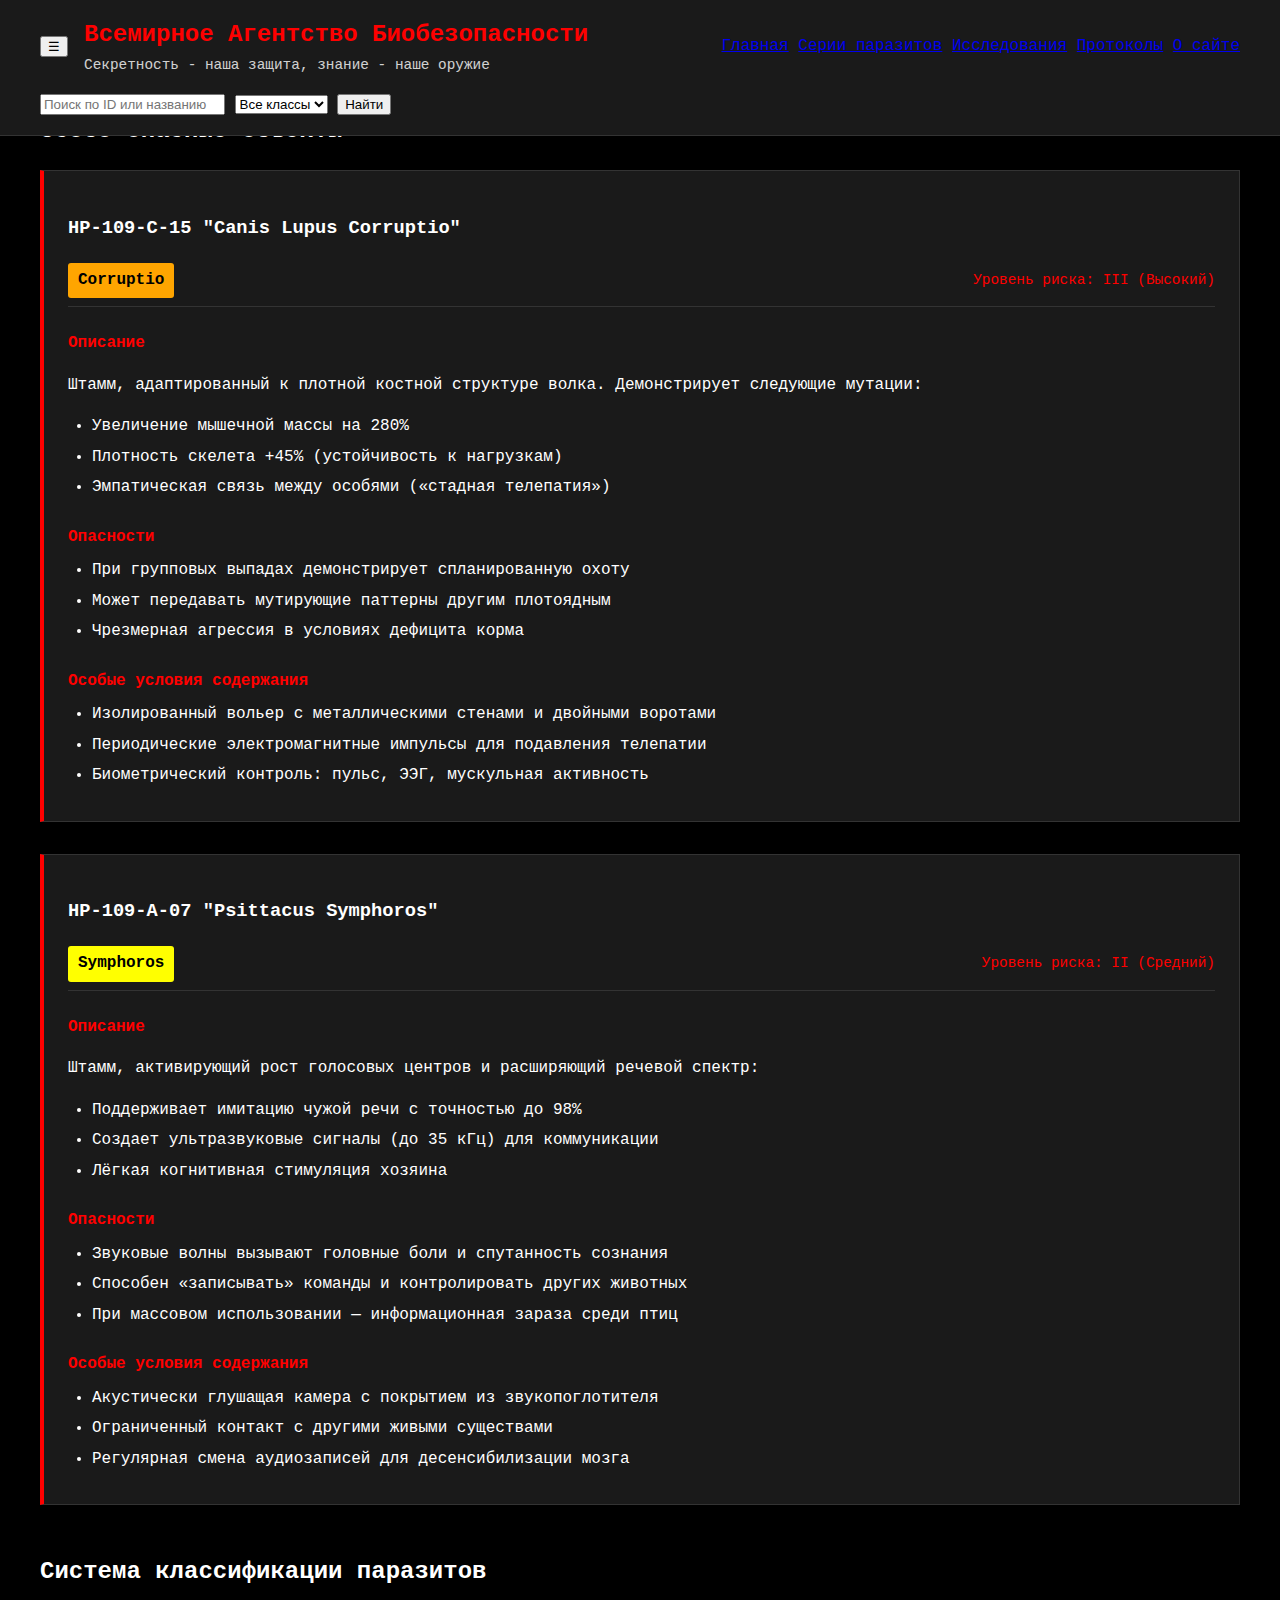
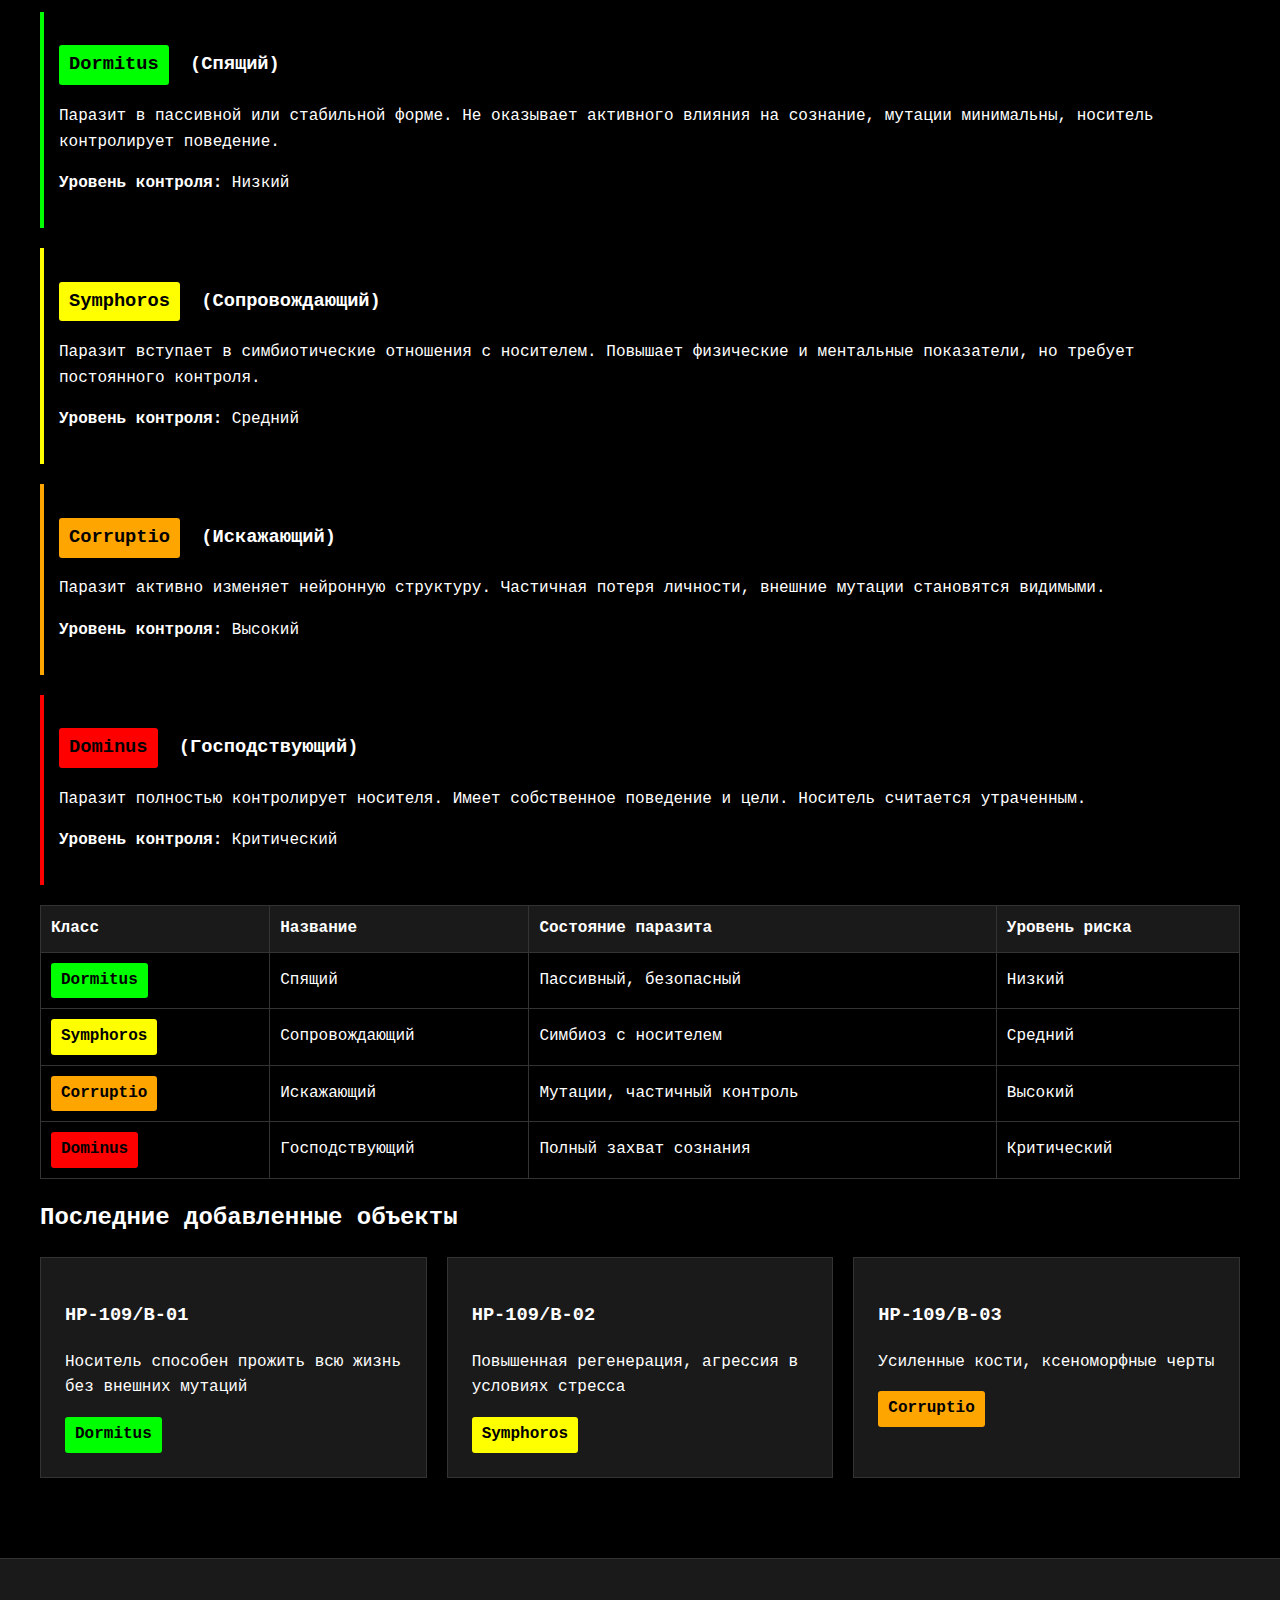
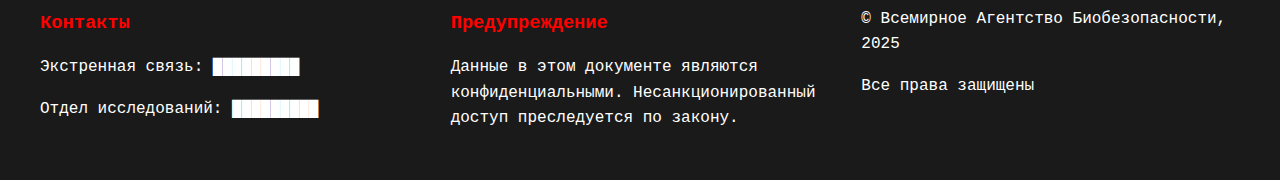
<file: index.html>
<!DOCTYPE html>
<html lang="ru">
<head>
    <meta charset="UTF-8">
    <meta name="viewport" content="width=device-width, initial-scale=1.0">
    <title>Всемирное Агентство Биобезопасности - Главная</title>
    <link rel="stylesheet" href="black-highlighter.css">
    <script src="script.js" defer></script>
    <meta name="description" content="База данных мутированных организмов и паразитов. Классификация, исследования, протоколы безопасности.">
</head>
<body>
    <header>
        <div class="header-content">
            <button class="nav-toggle" aria-label="Открыть меню">☰</button>
            <div class="logo">
                <h1>Всемирное Агентство Биобезопасности</h1>
                <p class="tagline">Секретность - наша защита, знание - наше оружие</p>
            </div>
            <nav class="nav-menu" role="navigation">
                <a href="/">Главная</a>
                <a href="/parasite-series">Серии паразитов</a>
                <a href="/research">Исследования</a>
                <a href="/protocols">Протоколы</a>
                <a href="/about">О сайте</a>
            </nav>
            <form class="search-form" role="search">
                <input type="search" placeholder="Поиск по ID или названию" aria-label="Поиск" />
                <select name="class" aria-label="Фильтр по классу">
                    <option value="">Все классы</option>
                    <option value="dormitus">Dormitus</option>
                    <option value="symphoros">Symphoros</option>
                    <option value="corruptio">Corruptio</option>
                    <option value="dominus">Dominus</option>
                </select>
                <button type="submit">Найти</button>
            </form>
        </div>
    </header>

    <main>
        <section class="featured-dossier">
            <h2>Особо опасные объекты</h2>
            <article class="scp-dossier featured" itemscope itemtype="http://schema.org/CreativeWork">
                <h3 itemprop="name">HP-109-C-15 "Canis Lupus Corruptio"</h3>
                <div class="dossier-header">
                    <span class="parasite-class corruptio">Corruptio</span>
                    <span class="risk-level">Уровень риска: III (Высокий)</span>
                </div>
                <div class="dossier-content">
                    <h4>Описание</h4>
                    <p itemprop="description">Штамм, адаптированный к плотной костной структуре волка. Демонстрирует следующие мутации:</p>
                    <ul>
                        <li>Увеличение мышечной массы на 280%</li>
                        <li>Плотность скелета +45% (устойчивость к нагрузкам)</li>
                        <li>Эмпатическая связь между особями («стадная телепатия»)</li>
                    </ul>
                    
                    <h4>Опасности</h4>
                    <ul>
                        <li>При групповых выпадах демонстрирует спланированную охоту</li>
                        <li>Может передавать мутирующие паттерны другим плотоядным</li>
                        <li>Чрезмерная агрессия в условиях дефицита корма</li>
                    </ul>

                    <h4>Особые условия содержания</h4>
                    <ul>
                        <li>Изолированный вольер с металлическими стенами и двойными воротами</li>
                        <li>Периодические электромагнитные импульсы для подавления телепатии</li>
                        <li>Биометрический контроль: пульс, ЭЭГ, мускульная активность</li>
                    </ul>
                </div>
            </article>

            <article class="scp-dossier featured" itemscope itemtype="http://schema.org/CreativeWork">
                <h3 itemprop="name">HP-109-A-07 "Psittacus Symphoros"</h3>
                <div class="dossier-header">
                    <span class="parasite-class symphoros">Symphoros</span>
                    <span class="risk-level">Уровень риска: II (Средний)</span>
                </div>
                <div class="dossier-content">
                    <h4>Описание</h4>
                    <p itemprop="description">Штамм, активирующий рост голосовых центров и расширяющий речевой спектр:</p>
                    <ul>
                        <li>Поддерживает имитацию чужой речи с точностью до 98%</li>
                        <li>Создает ультразвуковые сигналы (до 35 кГц) для коммуникации</li>
                        <li>Лёгкая когнитивная стимуляция хозяина</li>
                    </ul>
                    
                    <h4>Опасности</h4>
                    <ul>
                        <li>Звуковые волны вызывают головные боли и спутанность сознания</li>
                        <li>Способен «записывать» команды и контролировать других животных</li>
                        <li>При массовом использовании — информационная зараза среди птиц</li>
                    </ul>

                    <h4>Особые условия содержания</h4>
                    <ul>
                        <li>Акустически глушащая камера с покрытием из звукопоглотителя</li>
                        <li>Ограниченный контакт с другими живыми существами</li>
                        <li>Регулярная смена аудиозаписей для десенсибилизации мозга</li>
                    </ul>
                </div>
            </article>
        </section>

        <section class="classification" aria-labelledby="classification-heading">
            <h2 id="classification-heading">Система классификации паразитов</h2>
            
            <article class="class-description dormitus" itemscope itemtype="http://schema.org/CreativeWork">
                <h3 id="dormitus-desc" itemprop="name"><span class="parasite-class dormitus">Dormitus</span> (Спящий)</h3>
                <p itemprop="description">Паразит в пассивной или стабильной форме. Не оказывает активного влияния на сознание, мутации минимальны, носитель контролирует поведение.</p>
                <p><strong>Уровень контроля:</strong> Низкий</p>
            </article>

            <article class="class-description symphoros" itemscope itemtype="http://schema.org/CreativeWork">
                <h3 id="symphoros-desc" itemprop="name"><span class="parasite-class symphoros">Symphoros</span> (Сопровождающий)</h3>
                <p itemprop="description">Паразит вступает в симбиотические отношения с носителем. Повышает физические и ментальные показатели, но требует постоянного контроля.</p>
                <p><strong>Уровень контроля:</strong> Средний</p>
            </article>

            <article class="class-description corruptio" itemscope itemtype="http://schema.org/CreativeWork">
                <h3 id="corruptio-desc" itemprop="name"><span class="parasite-class corruptio">Corruptio</span> (Искажающий)</h3>
                <p itemprop="description">Паразит активно изменяет нейронную структуру. Частичная потеря личности, внешние мутации становятся видимыми.</p>
                <p><strong>Уровень контроля:</strong> Высокий</p>
            </article>

            <article class="class-description dominus" itemscope itemtype="http://schema.org/CreativeWork">
                <h3 id="dominus-desc" itemprop="name"><span class="parasite-class dominus">Dominus</span> (Господствующий)</h3>
                <p itemprop="description">Паразит полностью контролирует носителя. Имеет собственное поведение и цели. Носитель считается утраченным.</p>
                <p><strong>Уровень контроля:</strong> Критический</p>
            </article>

            <table class="classification-table" aria-labelledby="classification-heading">
                <thead>
                    <tr>
                        <th>Класс</th>
                        <th>Название</th>
                        <th>Состояние паразита</th>
                        <th>Уровень риска</th>
                    </tr>
                </thead>
                <tbody>
                    <tr>
                        <td><span class="parasite-class dormitus">Dormitus</span></td>
                        <td>Спящий</td>
                        <td>Пассивный, безопасный</td>
                        <td>Низкий</td>
                    </tr>
                    <tr>
                        <td><span class="parasite-class symphoros">Symphoros</span></td>
                        <td>Сопровождающий</td>
                        <td>Симбиоз с носителем</td>
                        <td>Средний</td>
                    </tr>
                    <tr>
                        <td><span class="parasite-class corruptio">Corruptio</span></td>
                        <td>Искажающий</td>
                        <td>Мутации, частичный контроль</td>
                        <td>Высокий</td>
                    </tr>
                    <tr>
                        <td><span class="parasite-class dominus">Dominus</span></td>
                        <td>Господствующий</td>
                        <td>Полный захват сознания</td>
                        <td>Критический</td>
                    </tr>
                </tbody>
            </table>
        </section>

        <section class="recent-entries" aria-labelledby="recent-heading">
            <h2 id="recent-heading">Последние добавленные объекты</h2>
            <div class="entries-grid">
                <article class="scp-dossier" itemscope itemtype="http://schema.org/CreativeWork">
                    <h3 itemprop="name">HP-109/B-01</h3>
                    <p itemprop="description">Носитель способен прожить всю жизнь без внешних мутаций</p>
                    <div class="parasite-class dormitus">Dormitus</div>
                </article>
                <article class="scp-dossier" itemscope itemtype="http://schema.org/CreativeWork">
                    <h3 itemprop="name">HP-109/B-02</h3>
                    <p itemprop="description">Повышенная регенерация, агрессия в условиях стресса</p>
                    <div class="parasite-class symphoros">Symphoros</div>
                </article>
                <article class="scp-dossier" itemscope itemtype="http://schema.org/CreativeWork">
                    <h3 itemprop="name">HP-109/B-03</h3>
                    <p itemprop="description">Усиленные кости, ксеноморфные черты</p>
                    <div class="parasite-class corruptio">Corruptio</div>
                </article>
            </div>
        </section>
    </main>

    <footer>
        <div class="footer-content">
            <div class="footer-section">
                <h3>Контакты</h3>
                <p>Экстренная связь: █████████</p>
                <p>Отдел исследований: █████████</p>
            </div>
            <div class="footer-section">
                <h3>Предупреждение</h3>
                <p>Данные в этом документе являются конфиденциальными. Несанкционированный доступ преследуется по закону.</p>
            </div>
            <div class="footer-section">
                <p>© Всемирное Агентство Биобезопасности, 2025</p>
                <p>Все права защищены</p>
            </div>
        </div>
    </footer>
</body>
</html>
</file>
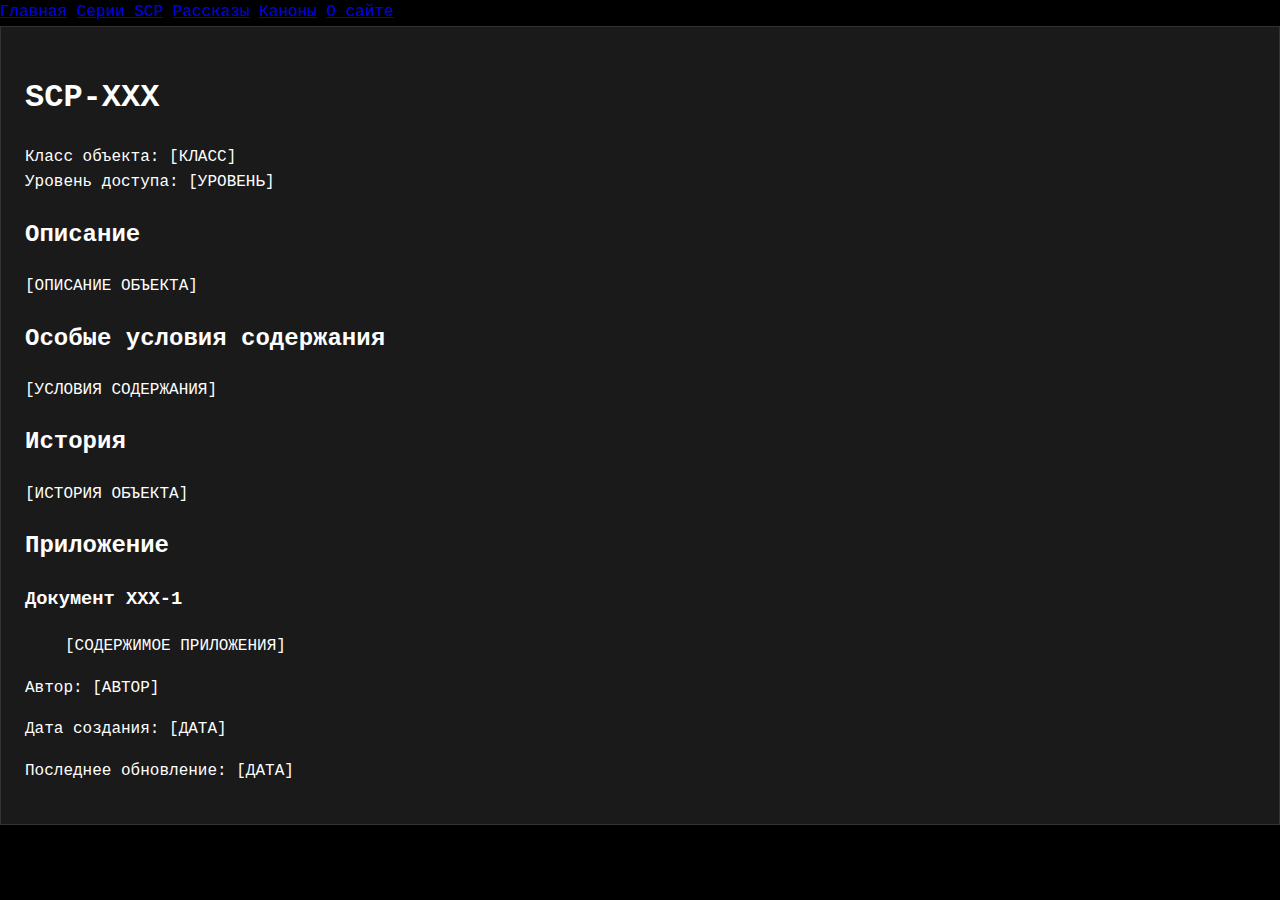
<file: HP-dossier-template.html>
<!DOCTYPE html>
<html lang="ru">
<head>
    <meta charset="UTF-8">
    <meta name="viewport" content="width=device-width, initial-scale=1.0">
    <title>SCP-XXX - Черный Маркер</title>
    <link rel="stylesheet" href="black-highlighter.css">
</head>
<body>
    <div class="wiki-content">
        <div class="nav-menu">
            <a href="/">Главная</a>
            <a href="/scp-series">Серии SCP</a>
            <a href="/tales">Рассказы</a>
            <a href="/canons">Каноны</a>
            <a href="/about">О сайте</a>
        </div>

        <div class="scp-dossier">
            <div class="scp-dossier-header">
                <h1>SCP-XXX</h1>
                <div class="category-tag">Класс объекта: [КЛАСС]</div>
                <div class="category-tag">Уровень доступа: [УРОВЕНЬ]</div>
            </div>

            <h2>Описание</h2>
            <p>[ОПИСАНИЕ ОБЪЕКТА]</p>

            <h2>Особые условия содержания</h2>
            <p>[УСЛОВИЯ СОДЕРЖАНИЯ]</p>

            <h2>История</h2>
            <p>[ИСТОРИЯ ОБЪЕКТА]</p>

            <h2>Приложение</h2>
            <div class="scp-dossier-appendix">
                <h3>Документ XXX-1</h3>
                <blockquote>
                    [СОДЕРЖИМОЕ ПРИЛОЖЕНИЯ]
                </blockquote>
            </div>

            <div class="scp-dossier-footer">
                <p>Автор: [АВТОР]</p>
                <p>Дата создания: [ДАТА]</p>
                <p>Последнее обновление: [ДАТА]</p>
            </div>
        </div>
    </div>
</body>
</html>
</file>
<file: black-highlighter.css>
/* Black Highlighter Theme - Основные стили */

:root {
    --bg-color: #000000;
    --text-color: #ffffff;
    --border-color: #333333;
    --accent-color: #ff0000;
    --secondary-color: #1a1a1a;
    --dormitus-color: #00ff00;
    --symphoros-color: #ffff00;
    --corruptio-color: #ffa500;
    --dominus-color: #ff0000;
    --transition-speed: 0.3s;
    --header-height: 80px;
    --content-width: 1200px;
}

/* Общие стили */
body {
    background-color: var(--bg-color);
    color: var(--text-color);
    font-family: 'Courier New', monospace;
    margin: 0;
    padding: 0;
    line-height: 1.6;
}

/* Шапка и навигация */
header {
    background-color: var(--secondary-color);
    border-bottom: 1px solid var(--border-color);
    position: fixed;
    top: 0;
    left: 0;
    right: 0;
    z-index: 1000;
}

.header-content {
    max-width: var(--content-width);
    margin: 0 auto;
    padding: 1rem;
    display: flex;
    flex-wrap: wrap;
    align-items: center;
    gap: 1rem;
}

.logo {
    flex: 1;
    min-width: 300px;
}

.logo h1 {
    margin: 0;
    font-size: 1.5rem;
    color: var(--accent-color);
}

.tagline {
    margin: 0;
    font-size: 0.9rem;
    color: var(--text-color);
    opacity: 0.8;
}

/* Основной контент */
main {
    max-width: var(--content-width);
    margin: calc(var(--header-height) + 2rem) auto 2rem;
    padding: 0 1rem;
}

/* Стили для описания классов */
.class-description {
    margin: 20px 0;
    padding: 15px;
    border-left: 4px solid;
    transition: transform var(--transition-speed);
}

.class-description:hover {
    transform: translateX(5px);
}

/* Стили для таблицы классификации */
.classification-table {
    width: 100%;
    margin: 20px 0;
    border-collapse: collapse;
}

.classification-table th,
.classification-table td {
    padding: 10px;
    border: 1px solid var(--border-color);
    text-align: left;
}

.classification-table th {
    background-color: var(--secondary-color);
}

/* Сетка для последних записей */
.entries-grid {
    display: grid;
    grid-template-columns: repeat(auto-fill, minmax(300px, 1fr));
    gap: 20px;
    margin-top: 20px;
}

/* Стили для досье */
.featured-dossier {
    margin-bottom: 3rem;
}

.scp-dossier {
    background-color: var(--secondary-color);
    border: 1px solid var(--border-color);
    padding: 1.5rem;
    margin-bottom: 2rem;
    transition: transform var(--transition-speed), box-shadow var(--transition-speed);
}

.scp-dossier.featured {
    border-left: 4px solid var(--accent-color);
}

.dossier-header {
    display: flex;
    justify-content: space-between;
    align-items: center;
    margin-bottom: 1rem;
    padding-bottom: 0.5rem;
    border-bottom: 1px solid var(--border-color);
}

.risk-level {
    color: var(--accent-color);
    font-size: 0.9rem;
}

.dossier-content h4 {
    color: var(--accent-color);
    margin: 1.5rem 0 0.5rem;
}

.dossier-content ul {
    margin: 0.5rem 0;
    padding-left: 1.5rem;
}

.dossier-content li {
    margin-bottom: 0.3rem;
}

/* Подвал */
footer {
    background-color: var(--secondary-color);
    border-top: 1px solid var(--border-color);
    padding: 2rem 0;
    margin-top: 3rem;
}

.footer-content {
    max-width: var(--content-width);
    margin: 0 auto;
    padding: 0 1rem;
    display: grid;
    grid-template-columns: repeat(auto-fit, minmax(250px, 1fr));
    gap: 2rem;
}

.footer-section h3 {
    color: var(--accent-color);
    margin-bottom: 1rem;
}

/* Анимации */
@keyframes fadeIn {
    from { opacity: 0; transform: translateY(20px); }
    to { opacity: 1; transform: translateY(0); }
}

.scp-dossier {
    animation: fadeIn 0.5s ease-out;
}

/* Медиа-запросы для адаптивности */
@media (max-width: 768px) {
    .header-content {
        flex-direction: column;
        align-items: stretch;
    }

    .logo {
        text-align: center;
    }

    .nav-menu {
        display: none;
        flex-direction: column;
    }

    .nav-menu.open {
        display: flex;
    }

    .search-form {
        flex-direction: column;
    }

    .dossier-header {
        flex-direction: column;
        gap: 0.5rem;
    }

    .entries-grid {
        grid-template-columns: 1fr;
    }
}

/* Стили для классов паразитов */
.parasite-class {
    display: inline-block;
    padding: 5px 10px;
    border-radius: 3px;
    font-weight: bold;
    margin-right: 10px;
}

.parasite-class.dormitus {
    background-color: var(--dormitus-color);
    color: var(--bg-color);
}

.parasite-class.symphoros {
    background-color: var(--symphoros-color);
    color: var(--bg-color);
}

.parasite-class.corruptio {
    background-color: var(--corruptio-color);
    color: var(--bg-color);
}

.parasite-class.dominus {
    background-color: var(--dominus-color);
    color: var(--bg-color);
}

/* Стили для описания классов */
.class-description.dormitus {
    border-left-color: var(--dormitus-color);
}

.class-description.symphoros {
    border-left-color: var(--symphoros-color);
}

.class-description.corruptio {
    border-left-color: var(--corruptio-color);
}

.class-description.dominus {
    border-left-color: var(--dominus-color);
}
</file>
